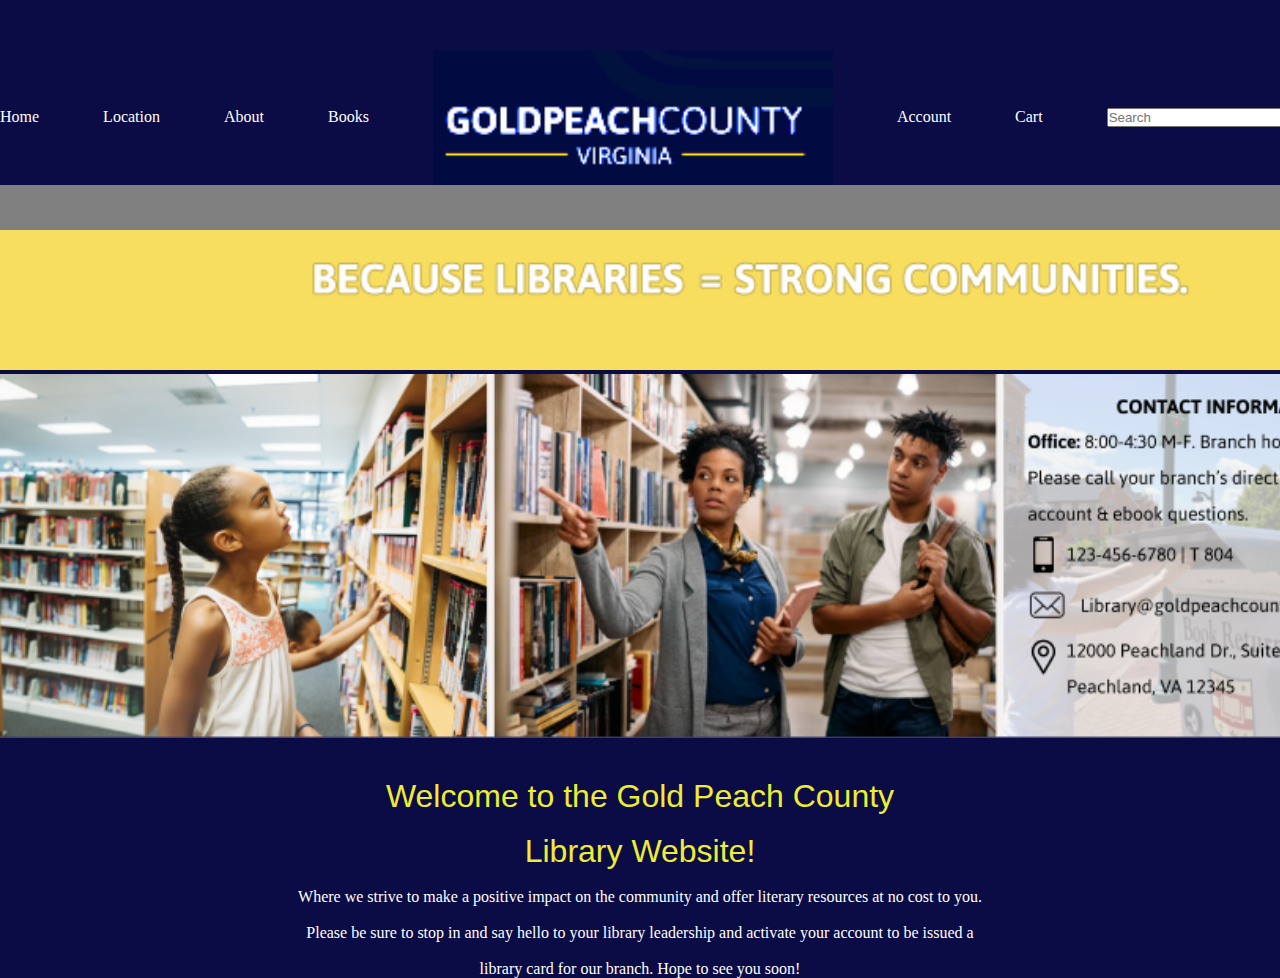
<file: LibraryWebsite/index.html>
<!DOCTYPE html>
<html lang="en">
<head>
    <meta charset="UTF-8">
    <meta http-equiv="X-UA-Compatible" content="IE=edge">
    <meta name="viewport" content="width=device-width, initial-scale=1.0">
    <title>Home page</title>
    <link rel="stylesheet" href="./css/style.css">
</head>
<body>
    <div class="container">
        <div class="top-navigation">
            <a href="./index.html">Home</a>
            <a href="#">Location</a>
            <a href="./about.html">About</a>
            <a href="./list.html">Books</a>
            <img src="./images/Week 5 Pics/logo.png" width="400" height="auto" alt="">
            <a href="./login.html">Account</a>
            <a href="./contact.html">Cart</a>
            <input type="text" placeholder="Search">
          </div>
        </div>
        <div class="top-navigation-right"></div>
        <div class="top-navigation-left">
            <img src="./images/Week 5 Pics/Screenshot 2023-01-18 171314.png" width="1490" height="auto" alt="">
            <img src="./images/Week 5 Pics/logo2.png" width="1490" height="auto" alt="">
          </div>
          <br>
          <br>
          <div class="text">
            <h1>Welcome to the Gold Peach County</h1>
            <br>
            <h1>Library Website!</h1>
            <br>
            <p>Where we strive to make a positive impact on the community and offer literary resources at no cost to you.</p>
            <br>
            <p>Please be sure to stop in and say hello to your library leadership and activate your account to be issued a</p>
            <br>
            <p>library card for our branch. Hope to see you soon!</p>
          </div>
    </div>
    
</body>
</html>
</file>
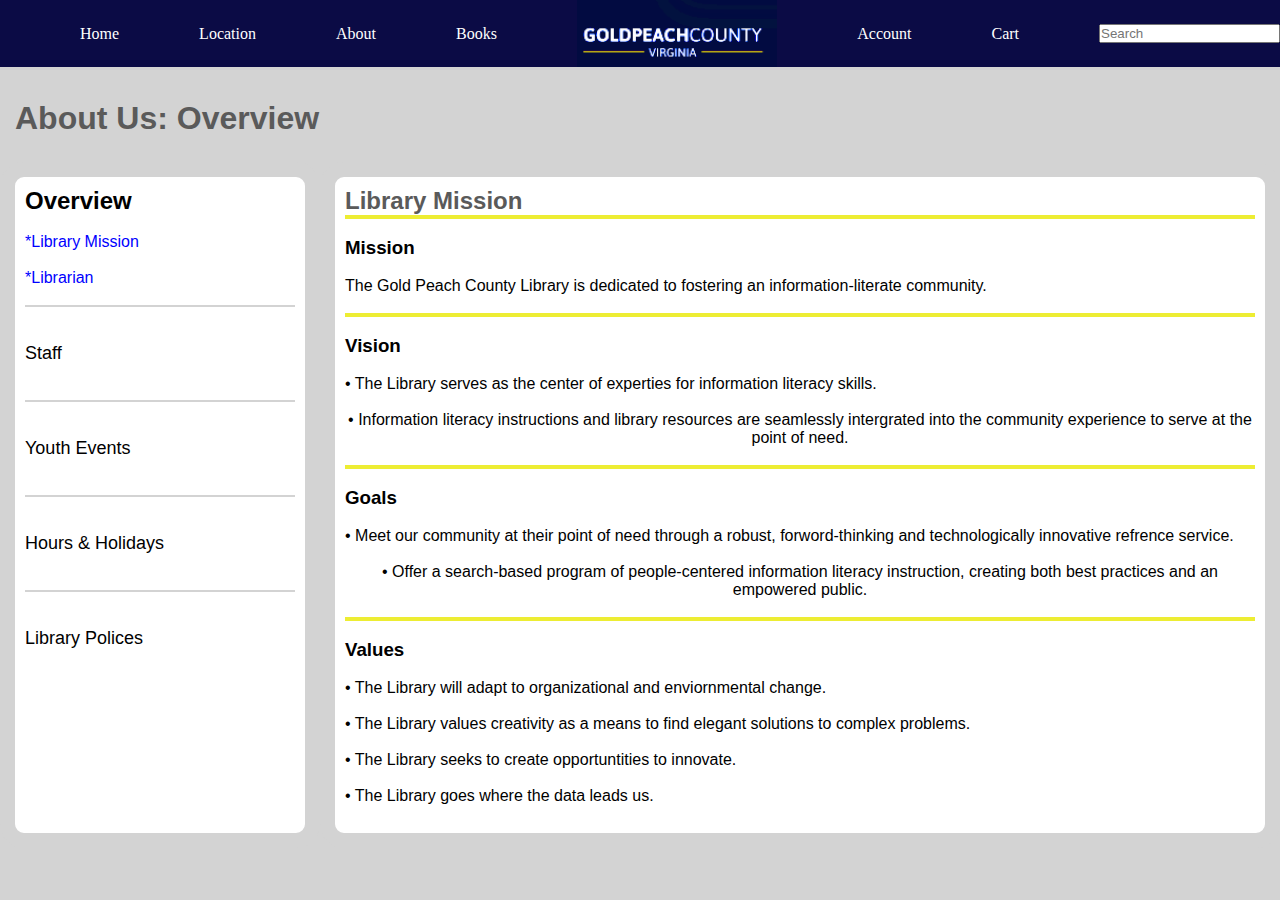
<file: LibraryWebsite/about.html>
<!DOCTYPE html>
<html lang="en">
<head>
    <meta charset="UTF-8">
    <meta http-equiv="X-UA-Compatible" content="IE=edge">
    <meta name="viewport" content="width=device-width, initial-scale=1.0">
    <title>About page</title>
    <link rel="stylesheet" href="./css/style2.css">
</head>
<body>
    <div class="container">
        <div class="top-navigation">
            <br>
             <a href="./index.html">Home</a>
             <a href="#">Location</a>
             <a href="./about.html">About</a>
             <a href="./list.html">Books</a>
             <img src="./images/Week 5 Pics/logo.png" width="300" height="auto" alt="">
             <a href="./login.html">Account</a>
             <a href="./contact.html">Cart</a>
             <input type="text" placeholder="Search">
        </div>
        <br>
        <h1>About Us: Overview</h1>
        <div class="row1">
            <div class="col1">
            <h2>Overview</h2>
            <br>
            <li>*Library Mission</li>
            <br>
            <li>*Librarian</li>
            <br>
            <hr>
            <br>
            <br>
            <p>Staff</p>
            <br>
            <br>
            <hr>
            <br>
            <br>
            <p>Youth Events</p>
            <br>
            <br>
            <hr>
            <br>
            <br>
            <p>Hours & Holidays</p>
            <br>
            <br>
            <hr>
            <br>
            <br>
            <p>Library Polices</p>
            <br>
            <br>
            </div>
            <div class="col2">
                <h2>Library Mission</h2>
                <hr>
                <br>
                <h3><strong>Mission</strong></h3>
                <br>
                <p>  The Gold Peach County Library is dedicated to fostering an information-literate community.</p>
                <br>
                <hr>
                <br>
                <h3><strong>Vision</strong></h3>
                <br>
                <li>&bull; The Library serves as the center of experties for information literacy skills.</li>
                <br>
                <li>&bull; Information literacy instructions and library resources are seamlessly intergrated into the community experience to serve at the point of need.</li>
                <br>
                <hr>
                <br>
                <h3><strong>Goals</strong></h3>
                <br>
                <li>&bull; Meet our community at their point of need through a robust, forword-thinking and technologically innovative refrence service.</li>
                <br>
                <li>&bull; Offer a search-based program of people-centered information literacy instruction, creating both best practices and an empowered public.</li>
                <br>
                <hr>
                <br>
                <h3><strong>Values</strong></h3>
                <br>
                <li>&bull; The Library will adapt to organizational and enviornmental change.</li>
                <br>
                <li>&bull; The Library values creativity as a means to find elegant solutions to complex problems.</li>
                <br>
                <li>&bull; The Library seeks to create opportuntities to innovate.</li>
                <br>
                <li>&bull; The Library goes where the data leads us.</li>
                <br>
            </div>
        </div>
    </div>
</body>
</html>
</file>
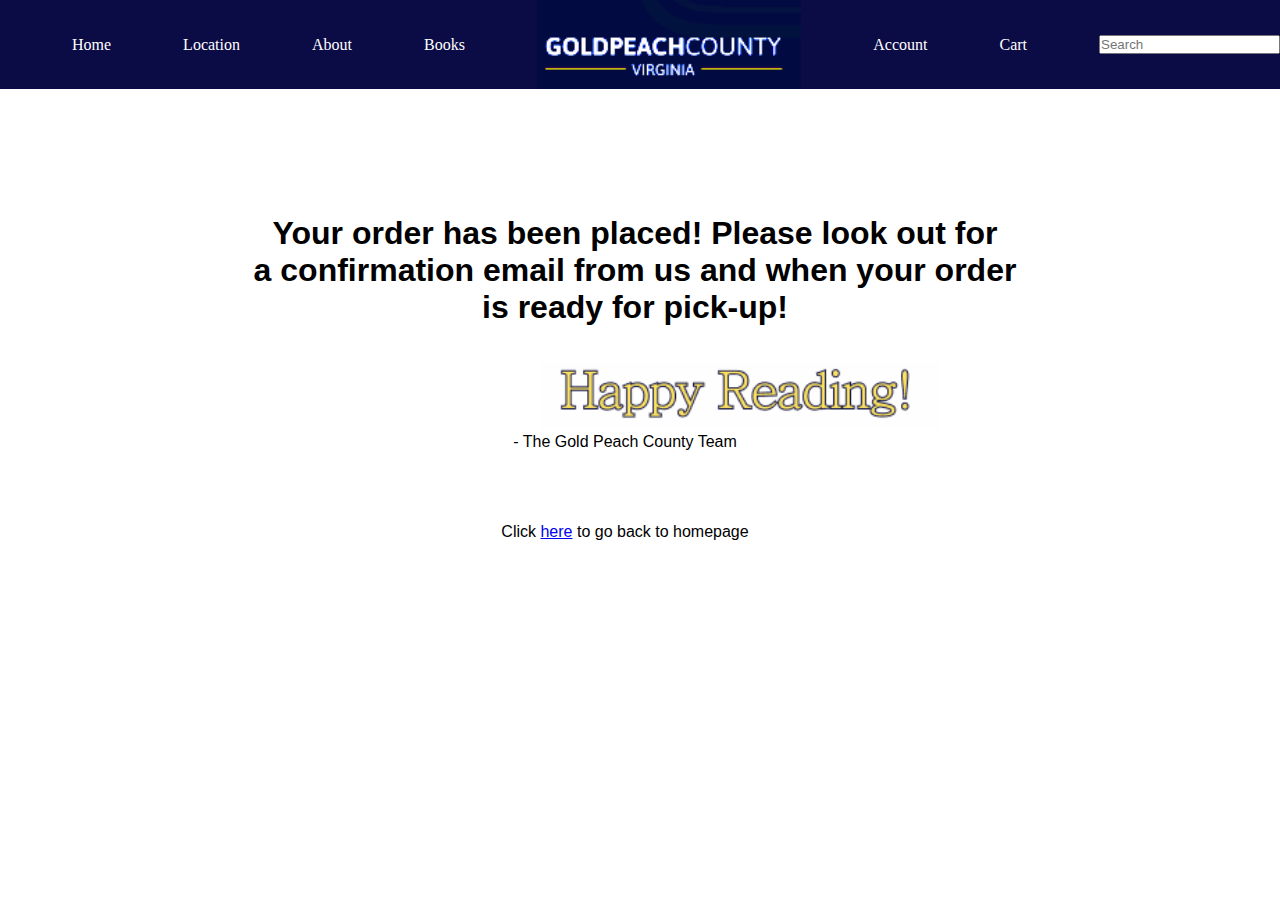
<file: LibraryWebsite/checkout.html>
<!DOCTYPE html>
<html lang="en">
<head>
    <meta charset="UTF-8">
    <meta http-equiv="X-UA-Compatible" content="IE=edge">
    <meta name="viewport" content="width=device-width, initial-scale=1.0">
    <title>Check out Page</title>
    <link rel="stylesheet" href="./css/style8.css">
</head>
<body>
    <div class="container">
        <div class="top-navigation">
            <br>
             <a href="./index.html">Home</a>
             <a href="#">Location</a>
             <a href="./about.html">About</a>
             <a href="./list.html">Books</a>
             <img src="./images/Week 5 Pics/logo.png" width="300" height="auto" alt="">
             <a href="./login.html">Account</a>
             <a href="./contact.html">Cart</a>
             <input type="text" placeholder="Search">
        </div>
        <br>
        <br>
        <br>
        <br>
        <br>
        <br>
        <br>
        <div class="text">
            <h1>Your order has been placed! Please look out for</br> a confirmation email from us and when your order</br> is ready for pick-up!</h1>
            <br>
            <br>
            <img src="./images/Week 5 Pics/happy.png" width="400" height="auto" alt="">
            <br>
            <p>- The Gold Peach County Team</p>
            <br>
            <br>
            <br>
            <br>
            <p>Click <a href="./index.html">here</a> to go back to homepage</p>
        </div>
    </div>
    
</body>
</html>
</file>
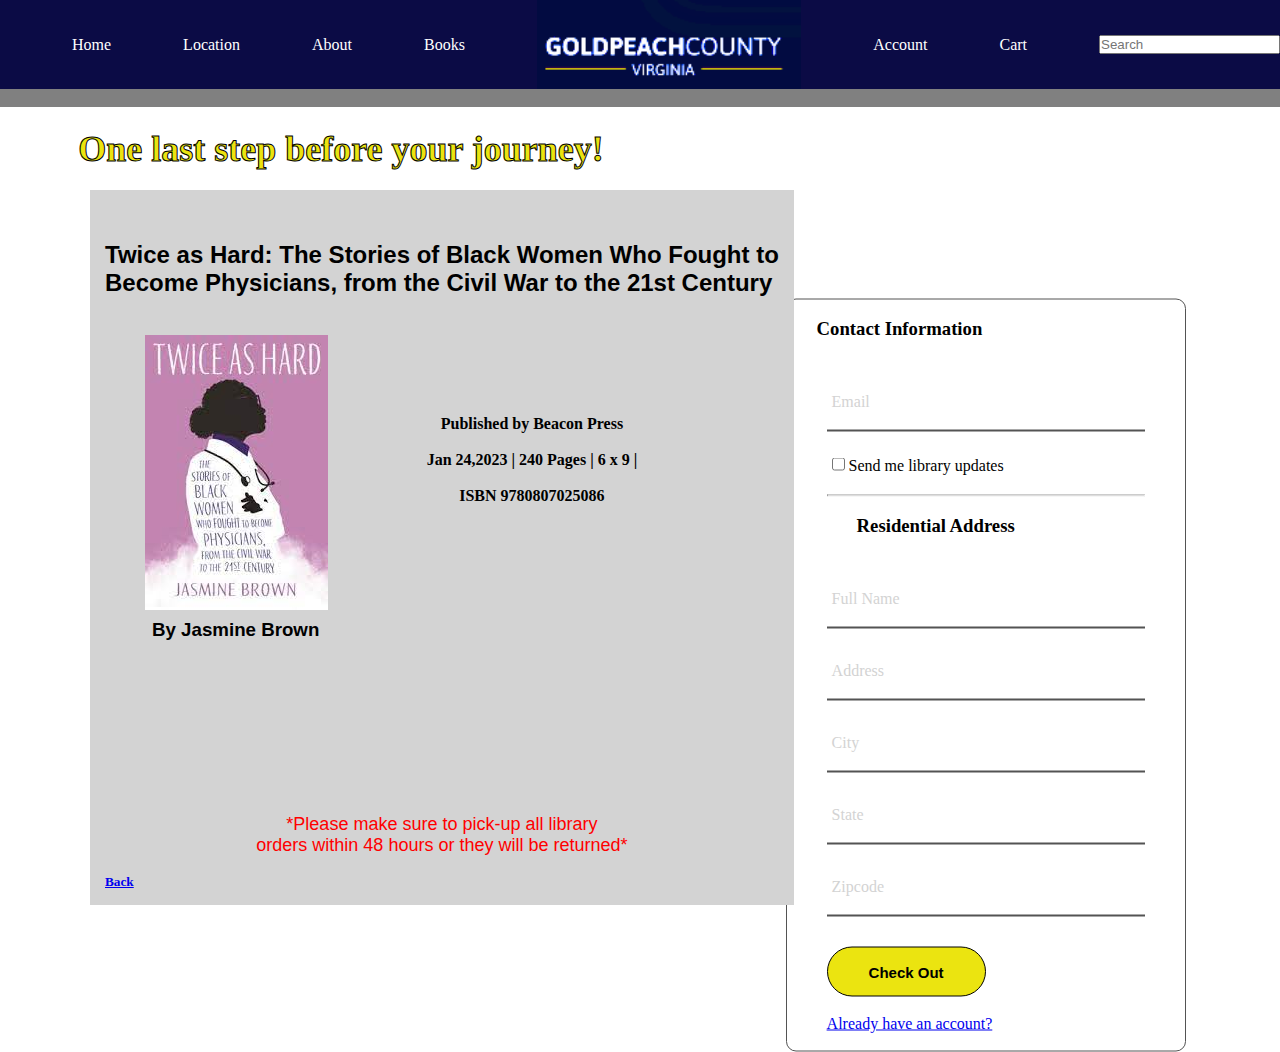
<file: LibraryWebsite/contact.html>
<!DOCTYPE html>
<html lang="en">
<head>
    <meta charset="UTF-8">
    <meta http-equiv="X-UA-Compatible" content="IE=edge">
    <meta name="viewport" content="width=device-width, initial-scale=1.0">
    <title>Contact Page</title>
    <link rel="stylesheet" href="./css/style9.css">
</head>
<body>
    <div class="container">
        <div class="top-navigation">
            <br>
            <a href="./index.html">Home</a>
            <a href="#">Location</a>
            <a href="./about.html">About</a>
            <a href="./list.html">Books</a>
            <img src="./images/Week 5 Pics/logo.png" width="400" height="auto" alt="">
            <a href="./login.html">Account</a>
            <a href="#">Cart</a>
            <input type="text" placeholder="Search">
        </div>
        <div class="top-navigation-right"></div>
        <br>
        <div class="text">
            <br>
            <h1>One last step before your journey!</h1>
        </div>
        <div class="center">
            <br>
            <h3>Contact Information</h3>
            <form method="post">
                <div class="txt_field">
                    <input type="text" required>
                    <span></span>
                    <label>Email</label>
                </div>
                <div class="pass">
                    <input type="checkbox">
                    <label for="checkbox">Send me library updates</label>
                </div>
                <hr>
                <br>
                <h3>Residential Address</h3>
                <div class="txt_field">
                    <input type="Full Name" required>
                    <span></span>
                    <label>Full Name</label>
                </div>
                <div class="txt_field">
                    <input type="Address" required>
                    <span></span>
                    <label>Address</label>
                </div>
                <div class="txt_field">
                    <input type="City" required>
                    <span></span>
                    <label>City</label>
                </div>
                <div class="txt_field">
                    <input type="State" required>
                    <span></span>
                    <label>State</label>
                </div>
                <div class="txt_field">
                    <input type="zipcode" required>
                    <span></span>
                    <label>Zipcode</label>
                </div>
               <a href="./checkout.html"><input type="submit" value="Check Out"></a>
               <br>
               <br>
               <p><a href="./login.html">Already have an account? </a></p>
               <br>
            </form>
        </div>
        <div class="row">
            <div class="col1">
                <br>
                <br>
                <h2>Twice as Hard: The Stories of Black Women Who Fought to</br> Become Physicians, from the Civil War to the 21st Century</h2>
                <br>
                <h4>Published by Beacon Press</br><br> Jan 24,2023 | 240 Pages | 6 x 9 |</br><br> ISBN 9780807025086 </h4>
                <img src="./images/Week 5 Pics/download (5).jpg" alt="">
                <h3>By Jasmine Brown</h3>
                <br>
                <br>
                <br>
                <br>
                <br>
                <br>
                <p>*Please make sure to pick-up all library</br> orders within 48 hours or they will be returned*</p>
                <br>
                <a href="./list.html"><h5>Back</h5></a>
            </div>
        </div>
    </div>
    
</body>
</html>
</file>
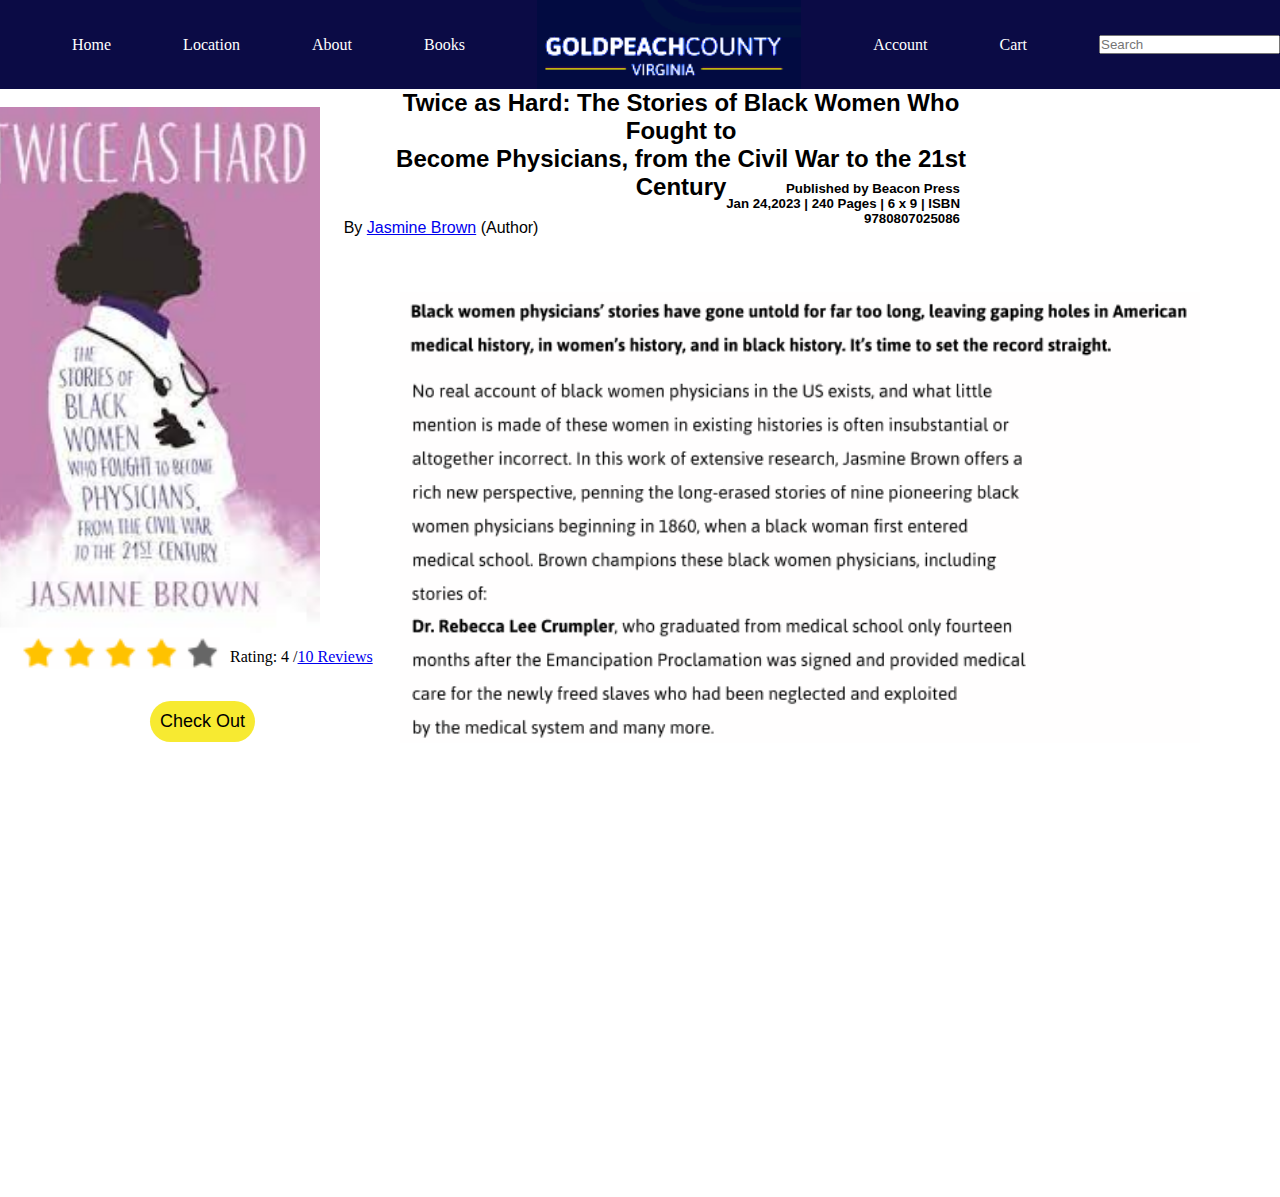
<file: LibraryWebsite/description.html>
<!DOCTYPE html>
<html lang="en">
<head>
    <meta charset="UTF-8">
    <meta http-equiv="X-UA-Compatible" content="IE=edge">
    <meta name="viewport" content="width=device-width, initial-scale=1.0">
    <title>Book Description Page</title>
    <link rel="stylesheet" href="./css/style6.css">
</head>
<body>
    <div class="container">
        <div class="top-navigation">
            <br>
            <a href="./index.html">Home</a>
            <a href="#">Location</a>
            <a href="./about.html">About</a>
            <a href="./list.html">Books</a>
            <img src="./images/Week 5 Pics/logo.png" width="400" height="auto" alt="">
            <a href="./login.html">Account</a>
            <a href="./contact.html">Cart</a>
            <input type="text" placeholder="Search">
        </div>
    </div>
    <div class="container1">
        <div class="image">
            <br>
            <img src="./images/Week 5 Pics/download (5).jpg" width="350" height="auto" alt="">
        </div>
        <div class="text">
            <h2>Twice as Hard: The Stories of Black Women Who Fought to</br> Become Physicians, from the Civil War to the 21st Century</h2>
            <br>
            <p>By <a href="#">Jasmine Brown</a> (Author)</p> 
        </div>
        <h5 dir="rtl">Published by Beacon Press</br> Jan 24,2023 | 240 Pages | 6 x 9 | ISBN 9780807025086 </h5>
    </div>
    <div class="container2">
        <div class="stars">
            <img src="./images/Week 5 Pics/Screenshot_20230123_081418.png" width="200" height="auto" alt="">
           <p>Rating: 4 /<a href="./review.html">10 Reviews</a></p>
        </div>
    </div>
    <a href="./contact.html"><button type="button" class="btn" >Check Out</button></a>
    <div class="pic">
        <img src="./images/Week 5 Pics/Screenshot_20230123_111748.png" width="800" height="auto" alt="">
    </div>
</body>
</html>
</file>
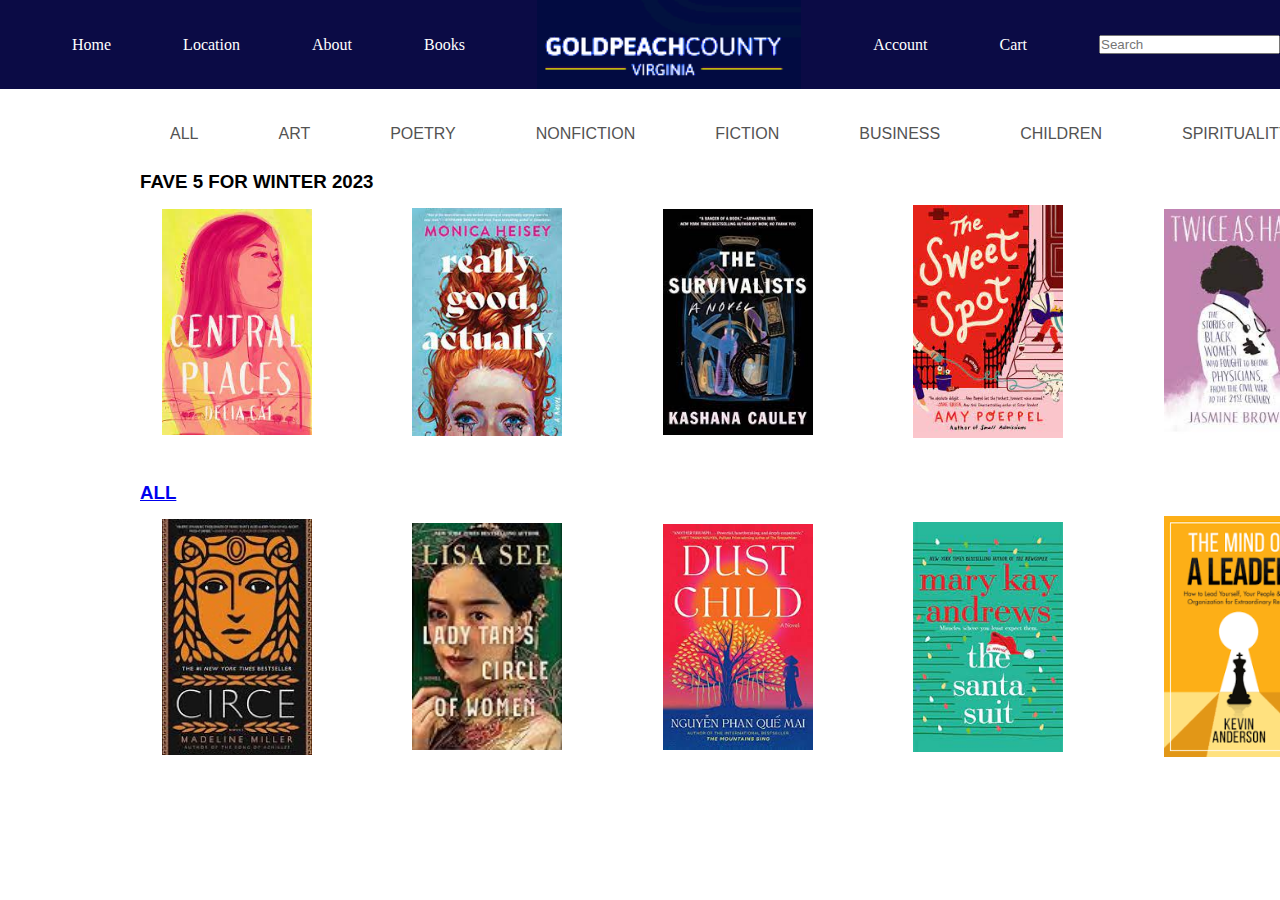
<file: LibraryWebsite/list.html>
<!DOCTYPE html>
<html lang="en">
<head>
    <meta charset="UTF-8">
    <meta http-equiv="X-UA-Compatible" content="IE=edge">
    <meta name="viewport" content="width=device-width, initial-scale=1.0">
    <title>Book List Page</title>
    <link rel="stylesheet" href="./css/style5.css">
</head>
<body>
    <div class="container">
        <div class="top-navigation">
            <br>
            <a href="./index.html">Home</a>
            <a href="#">Location</a>
            <a href="./about.html">About</a>
            <a href="./list.html">Books</a>
            <img src="./images/Week 5 Pics/logo.png" width="400" height="auto" alt="">
            <a href="./login.html">Account</a>
            <a href="./contact.html">Cart</a>
            <input type="text" placeholder="Search">
        </div>
        <br>
        <br>
        <div class="top-navigation-links">
            <br>
            <a href="#">ALL</a>
            <a href="#">ART</a>
            <a href="#">POETRY</a>
            <a href="#">NONFICTION</a>
            <a href="#">FICTION</a>
            <a href="#">BUSINESS</a>
            <a href="#">CHILDREN</a>
            <a href="#">SPIRITUALITY</a>
        </div>
        <div class="row">
            <br>
            <h3>FAVE 5 FOR WINTER 2023</h3>
            <div class="col1">
                <img src="./images/Week 5 Pics/download (1).jpg" width="150" height="auto" alt="">
            </div>
            <div class="col2">
                <img src="./images/Week 5 Pics/download (2).jpg" width="150" height="auto" alt="">
            </div>
            <div class="col3">
                <img src="./images/Week 5 Pics/download (3).jpg" width="150" height="auto" alt="">
            </div>
            <div class="col4">
                <img src="./images/Week 5 Pics/download (4).jpg" width="150" height="auto" alt="">
            </div>
            <div class="col5">
                <a href="./description.html">
                <img src="./images/Week 5 Pics/download (5).jpg" width="150" height="auto" alt="">
            </div>
        </div>
        <div class="row2">
            <br>
            <h3>ALL</h3>
            <div class="col6">
                <img src="./images/Week 5 Pics/download (6).jpg" width="150" height="auto" alt="">
            </div>
            <div class="col7">
                <img src="./images/Week 5 Pics/download (7).jpg" width="150" height="auto" alt="">
            </div>
            <div class="col8">
                <img src="./images/Week 5 Pics/download (8).jpg" width="150" height="auto" alt="">
            </div>
            <div class="col9">
                <img src="./images/Week 5 Pics/download (9).jpg" width="150" height="auto" alt="">
            </div>
            <div class="col10">
                <img src="./images/Week 5 Pics/images.png" width="150" height="auto" alt="">
            </div>
        </div>
    </div>
    
</body>
</html>
</file>
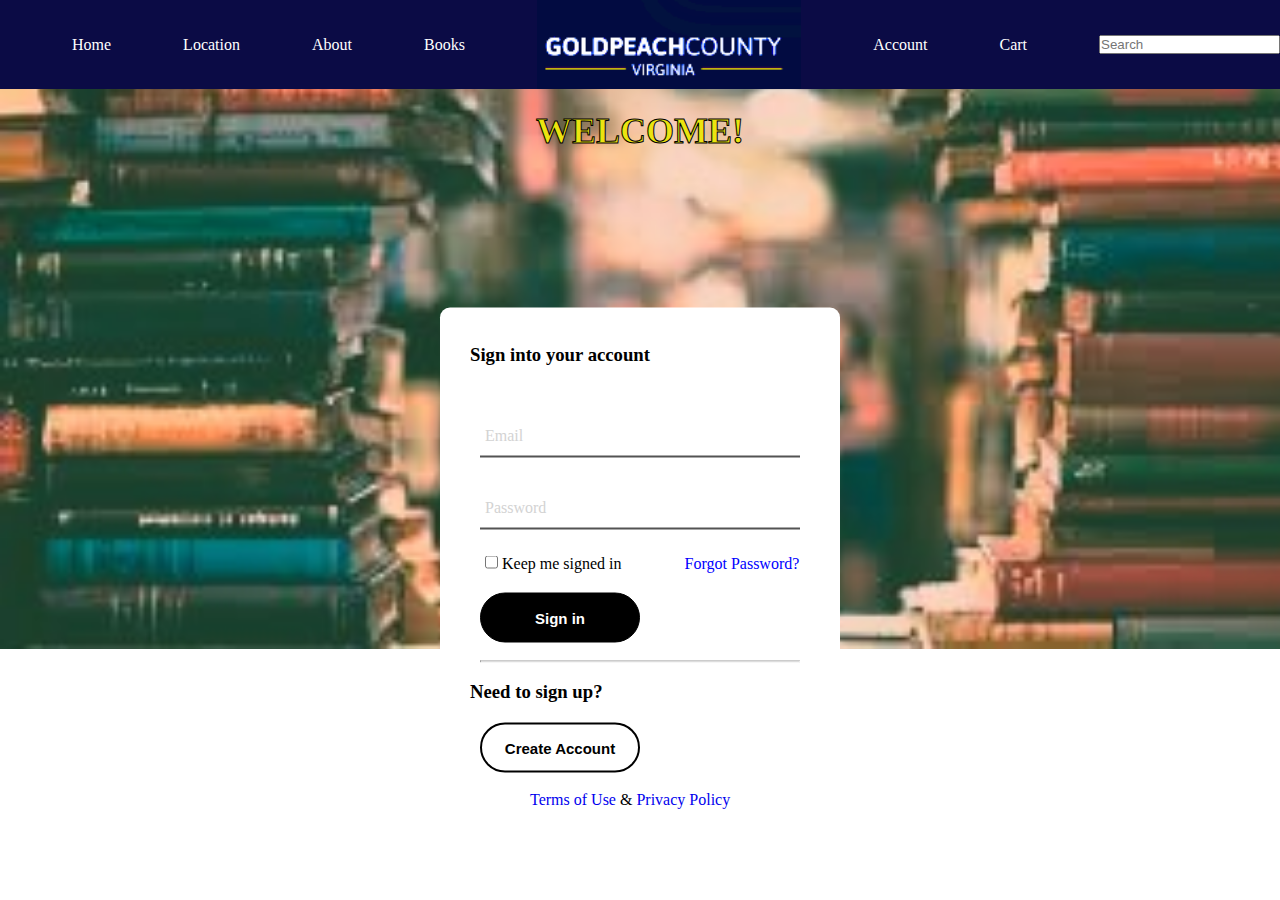
<file: LibraryWebsite/login.html>
<!DOCTYPE html>
<html lang="en">
<head>
    <meta charset="UTF-8">
    <meta http-equiv="X-UA-Compatible" content="IE=edge">
    <meta name="viewport" content="width=device-width, initial-scale=1.0">
    <title>Login Page</title>
    <link rel="stylesheet" href="./css/style3.css">
</head>
<style>
    body {
        background-image: url(./images/Week\ 5\ Pics/download.jpg);
        background-repeat: no-repeat;
        height: 100%;
        width: 100%;
        background-size: 108%;

        
    }
</style>
<body>
    <div class="container">
        <div class="top-navigation">
            <br>
            <a href="./index.html">Home</a>
            <a href="#">Location</a>
            <a href="./about.html">About</a>
            <a href="./list.html">Books</a>
            <img src="./images/Week 5 Pics/logo.png" width="400" height="auto" alt="">
            <a href="./login.html">Account</a>
            <a href="./contact.html">Cart</a>
            <input type="text" placeholder="Search">
        </div>
        <div class="text">
            <br>
            <h1>WELCOME!</h1>
        </div>
        <div class="center">
            <br>
            <br>
            <h3>Sign into your account</h3>
            <form method="post">
                <div class="txt_field">
                    <input type="text" required>
                    <span></span>
                    <label>Email</label>
                </div>
                <div class="txt_field">
                    <input type="password" required>
                    <span></span>
                    <label>Password</label>
                </div>
                <div class="pass">
                    <input type="checkbox">
                    <label for="checkbox">Keep me signed in</label>
                    <p>Forgot Password?</p>
                </div>
                <input type="submit" value="Sign in">
                <br>
                <br>
                <hr>
                <div class="signup_link">
                <br>
                <h3>Need to sign up?</h3><a href="./registration.html"><input  type="button" value="Create Account"></a>
                <br>
                <br>
                <a href="#">Terms of Use</a>
                <p>&</p>
                <a href="#">Privacy Policy</a>
                <br>
                <br>
                </div>
            </form>
        </div>
    </div>
</body>
</html>
</file>
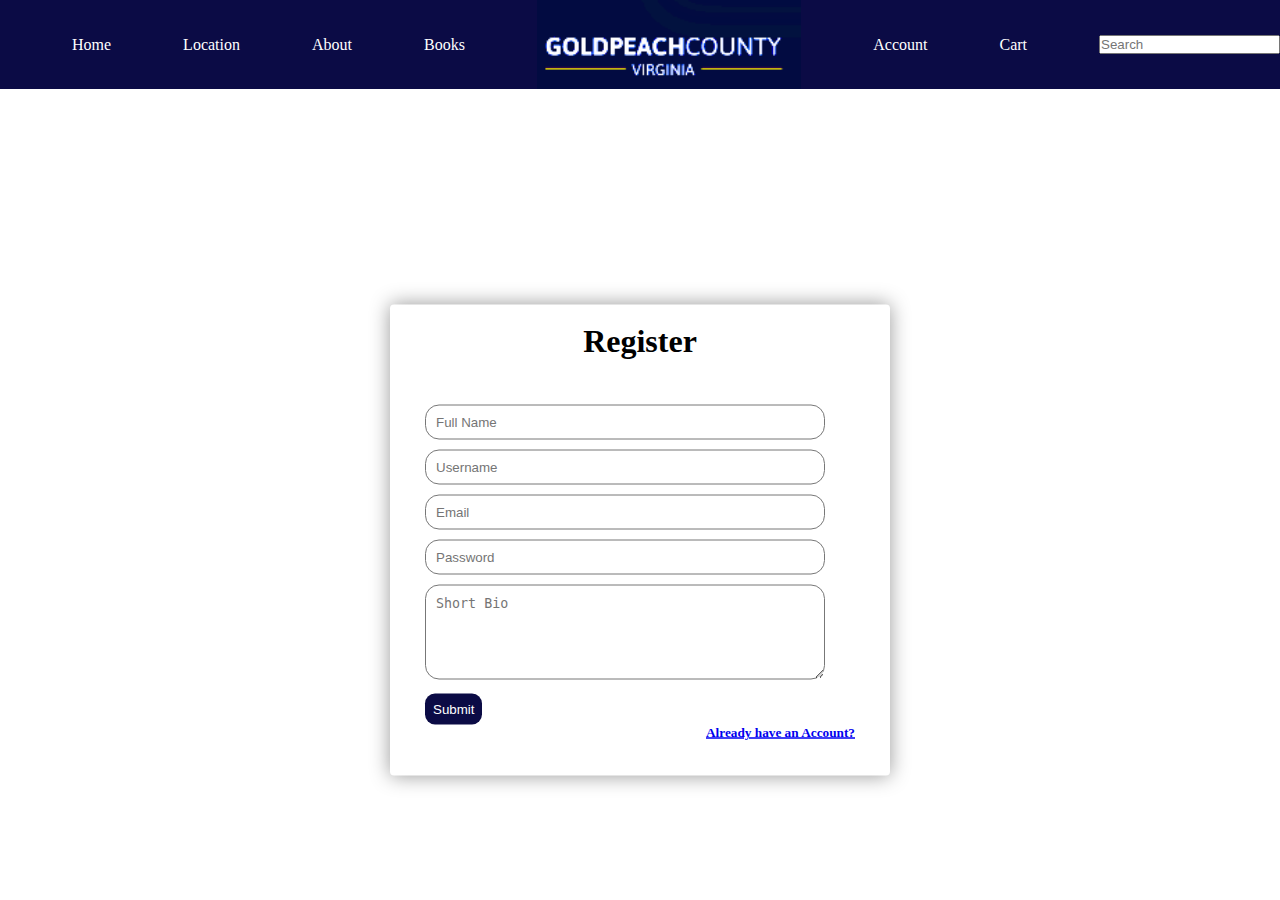
<file: LibraryWebsite/registration.html>
<!DOCTYPE html>
<html lang="en">
<head>
    <meta charset="UTF-8">
    <meta http-equiv="X-UA-Compatible" content="IE=edge">
    <meta name="viewport" content="width=device-width, initial-scale=1.0">
    <title>Registration Page</title>
    <link rel="stylesheet" href="./css/style4.css">
</head>
<body>
    <divc class="container">
        <div class="top-navigation">
            <br>
            <a href="./index.html">Home</a>
            <a href="#">Location</a>
            <a href="./about.html">About</a>
            <a href="./list.html">Books</a>
            <img src="./images/Week 5 Pics/logo.png" width="400" height="auto" alt="">
            <a href="./login.html">Account</a>
            <a href="./contact.html">Cart</a>
            <input type="text" placeholder="Search">  
        </div>
        <div class="contact-box">
            <br>
            <h1>Register</h1>
            <form>
                <input type="text" class="input-field " placeholder="Full Name">
                <input type="text" class="input-field " placeholder="Username" >
                <input type="text" class="input-field " placeholder="Email">
                <input type="text" class="input-field " placeholder="Password">
                <textarea type="text" class="input-field textarea-field" placeholder="Short Bio"></textarea>
                <button type="button" class="btn">Submit</button>
                <h5><a href="./login.html">Already have an Account?</a></h5>
            </form>
        </div>
    </div>
    
</body>
</html>
</file>
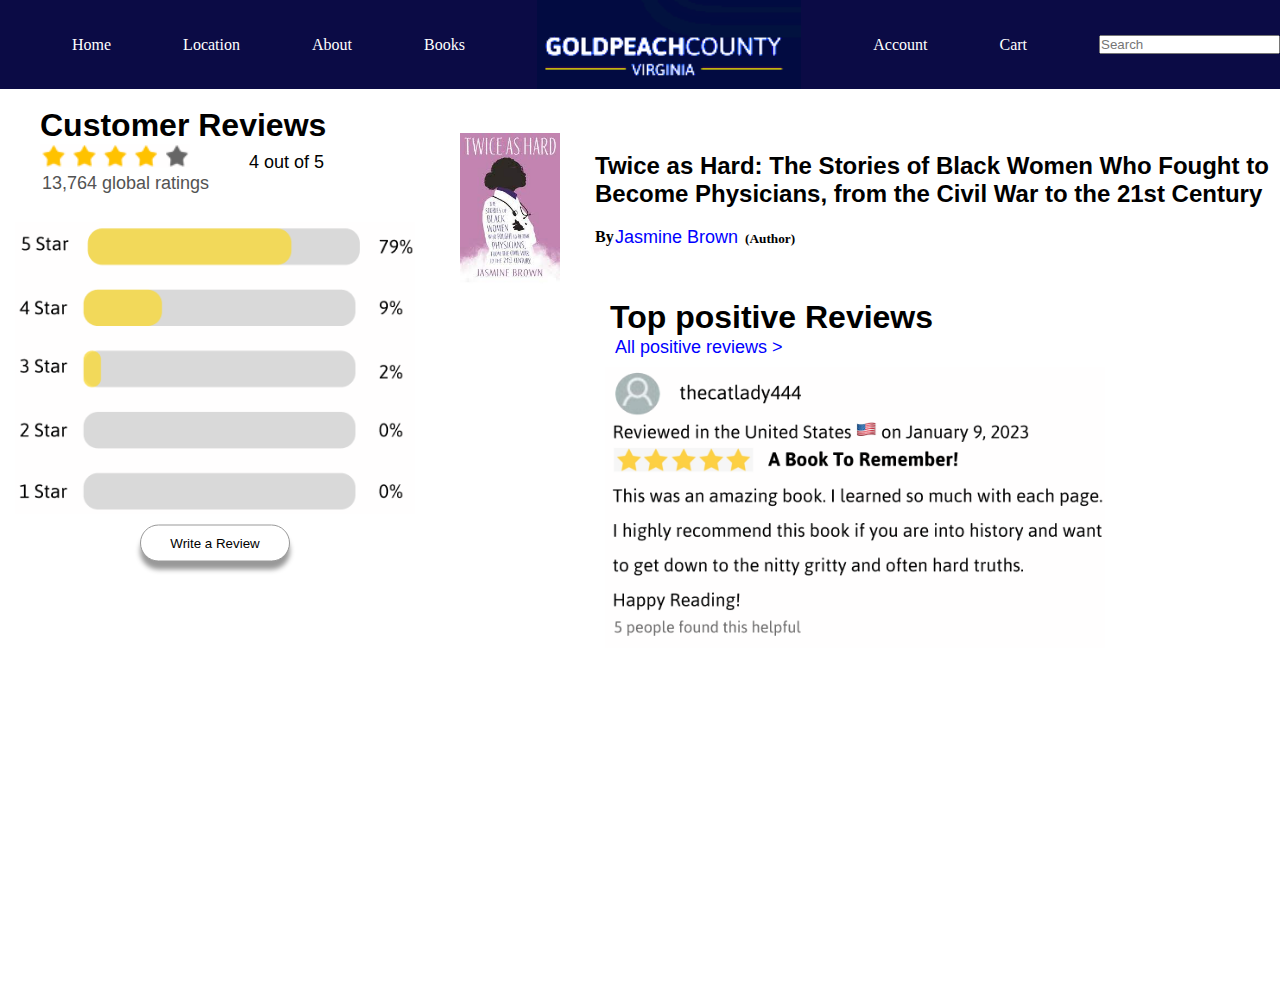
<file: LibraryWebsite/review.html>
<!DOCTYPE html>
<html lang="en">
<head>
    <meta charset="UTF-8">
    <meta http-equiv="X-UA-Compatible" content="IE=edge">
    <meta name="viewport" content="width=device-width, initial-scale=1.0">
    <title>Review Page</title>
    <link rel="stylesheet" href="./css/style7.css">
</head>
<body>
    <divc class="container">
        <div class="top-navigation">
            <br>
            <a href="./index.html">Home</a>
            <a href="#">Location</a>
            <a href="./about.html">About</a>
            <a href="./list.html">Books</a>
            <img src="./images/Week 5 Pics/logo.png" width="400" height="auto" alt="">
            <a href="./login.html">Account</a>
            <a href="./contact.html">Cart</a>
            <input type="text" placeholder="Search">  
        </div>
        <br>
        <h1>Customer Reviews</h1>
        <div class="top-navigation-left">
            <img src="./images/Week 5 Pics/Screenshot_20230123_081418.png" width="150" height="auto" alt="">
            <a href="#">4 out of 5</a>
        </div>
        <p>13,764 global ratings</p>
        <br>
        <div class="row">
            <div class="col1">
                <img src="./images/Week 5 Pics/reviews.png" width="400" height="auto" alt="">
                <form>
                    <button>Write a Review</button>
                </form>
            </div>
            <div class="col2">
                <img src="./images/Week 5 Pics/download (5).jpg" width="100" height="auto" alt="">
            </div>
            <div class="col3">
                <h2>Twice as Hard: The Stories of Black Women Who Fought to</br> Become Physicians, from the Civil War to the 21st Century</h2>
                <h4>By</h4> <p>Jasmine Brown</p> <h5>(Author)</h5>
                <br>
                <br>
                <h1>Top positive Reviews</h1>
                <p>All positive reviews ></p>
                <img src="./images/Week 5 Pics/review3.png" width="500" height="auto" alt="">
            </div>
        </div>
</body>
</html>
</file>
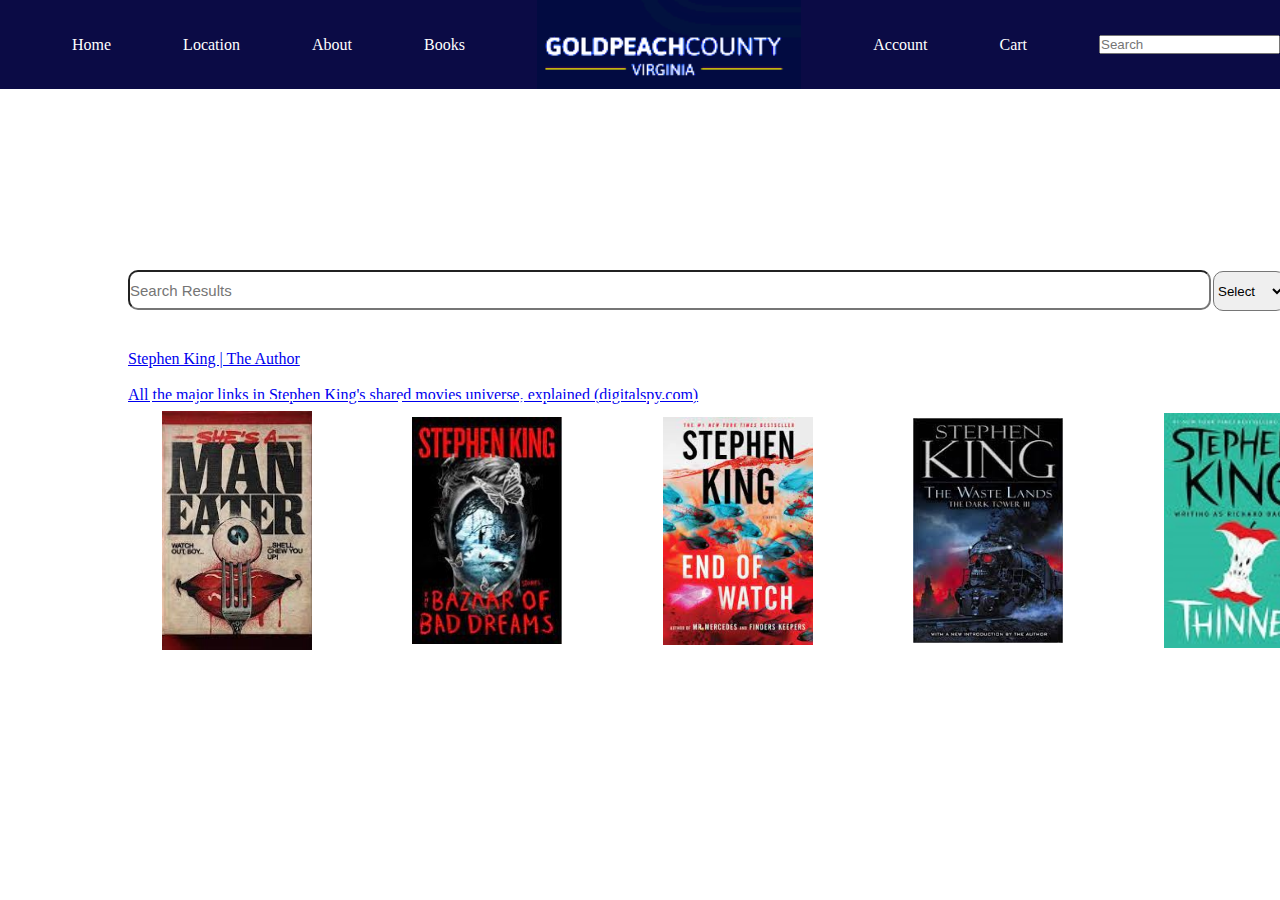
<file: LibraryWebsite/search.html>
<!DOCTYPE html>
<html lang="en">
<head>
    <meta charset="UTF-8">
    <meta http-equiv="X-UA-Compatible" content="IE=edge">
    <meta name="viewport" content="width=device-width, initial-scale=1.0">
    <title>Search Page</title>
    <link rel="stylesheet" href="./css/style10.css">
</head>
<body>
    <div class="container">
        <div class="top-navigation">
            <br>
            <a href="./index.html">Home</a>
            <a href="#">Location</a>
            <a href="./about.html">About</a>
            <a href="./list.html">Books</a>
            <img src="./images/Week 5 Pics/logo.png" width="400" height="auto" alt="">
            <a href="./login.html">Account</a>
            <a href="./contact.html">Cart</a>
            <input type="search" placeholder="Search">
           </div>
          <div class="filter">
            <form>
                <input type="text" placeholder="Search Results">
                <select name="Filter by Catergories">
                    <option value="Select">Select</option>
                    <option value="Movies">Movies</option>
                    <option value="Articles">Articles</option>
                    <option value="Journals">Journals</option>
                    <option value="Books">Books</option>
                </select>
            </form>
            <div class="links">
                <a href="#">Stephen King | The Author</a>
            </br><br>
                <a href="#">All the major links in Stephen King's shared movies universe, explained (digitalspy.com)</a>
              </div>
            </div>
            <div class="row">
                <div class="col1">
                    <img src="./images/Week 5 Pics/download (10).jpg" width="150" height="auto" alt="">
                </div>
                <div class="col2">
                    <img src="./images/Week 5 Pics/download (11).jpg" width="150" height="auto" alt="">
                </div>
                <div class="col3">
                    <img src="./images/Week 5 Pics/images.jpg" width="150" height="auto" alt="">
                </div>
                <div class="col4">
                    <img src="./images/Week 5 Pics/download (12).jpg" width="150" height="auto" alt="">
                </div>
                <div class="col5">
                    <img src="./images/Week 5 Pics/images (1).jpg" width="150" height="auto" alt="">
                </div>
            </div>
    </div>
    
</body>
</html>
</file>
<file: LibraryWebsite/css/style.css>
* {
    padding: 0;
    margin: 0;
    box-sizing: border-box;
    scroll-behavior: smooth;
}

body {
    margin: 0;
    padding: 0
    font-family: sans-serif;
   background-color: #0b0b45;
}

.container {
    width: 800px;
    margin: 50px auto 0;
    display: table;
    box-sizing: border-box;
}

.top-navigation {
    display: flex;
    align-items: center;
    gap: 4em;
}

.top-navigation a {
    text-decoration: none;
    color: white;
    display: flex;
    gap: 1em;
    cursor: pointer;
}

.top-navigation a:hover {
    color: yellow;
    text-decoration: underline;
}

.top-navigation-right {
    position: absolute;
    background-color: gray;
    width: 101.2%;
    height: 5vh;
}

.text h1 {
    text-align: center;
    color: rgb(237, 237, 51);
    font-family: sans-serif;
    font-weight: 100;
}

.text p {
    text-align: center;
    color: white;
}
</file>
<file: LibraryWebsite/css/style2.css>
* {
    padding: 0;
    margin: 0;
    box-sizing: border-box;
    scroll-behavior: smooth;
}

body {
    margin: 0;
    padding: 0
    font-family: sans-serif;
    background-color: #d3d3d3;
}

.container {
   width: auto;
   margin: auto;
    display: center;
    box-sizing: border-box;
}

.top-navigation {
    display: flex;
    align-items: center;
    gap: 5em;
    background-color: #0b0b45;
}

.top-navigation a {
    text-decoration: none;
    color: white;
    display: flex;
    cursor: pointer;
    gap: 1em;
}

.top-navigation a:hover {
    color: yellow;
    text-decoration: underline;
}

h1 {
    border: 15px solid #d3d3d3;
    font-family: sans-serif;
    color: #5a5a5a;
}

.row1 {
    margin: 10px 0;
}

.col1 {
    background-color: white;
    border: 15px solid #d3d3d3;
    border-radius: 1.5rem;
    display: table-cell;
    padding: 10px;
    text-align: center;
    width: 25%;
    
}

.col1 h2{
    color: black;
    font-family: sans-serif;
    display: table;
}

.col1 li {
    color: blue;
    display: table;
    font-family: sans-serif;
    cursor: pointer;
}

.col1 p {
    font-size: large;
    display: table-row;
    font-family: sans-serif;
    color: black;
    cursor: pointer;
}

hr {
    border: 1px solid #d3d3d3;
}

.col2 {
    background-color: white;
    border: 15px solid #d3d3d3;
    border-radius: 1.5rem;
    display: table-cell;
    padding: 10px;
    text-align: center;
}

.col2 h3 {
    font-family: sans-serif;
    display: table;
}

.col2 h2 {
    color: #5a5a5a;
    font-family: sans-serif;
    display: table;
}

.col2 p {
    display: table-row;
    font-family: sans-serif;
    color: black;
}

.col2 hr {
    border: 2px solid rgb(237, 237, 51);
}

.col2 li {
    display: flex;
    font-family: sans-serif;
}
</file>
<file: LibraryWebsite/css/style8.css>
* {
    padding: 0;
    margin: 0;
    box-sizing: border-box;
    scroll-behavior: smooth;
}

body {
    margin: 0;
    padding: 0
    font-family: sans-serif;
}

.container {
    width: auto;
    margin: auto;
    display: center;
    box-sizing: border-box;
 }

 .top-navigation {
    display: flex;
    align-items: center;
    gap: 4.5em;
    background-color: #0b0b45;
}

.top-navigation a {
    text-decoration: none;
    color: white;
    display: flex;
    cursor: pointer;
    gap: 1em;
}

.top-navigation a:hover {
    color: yellow;
    text-decoration: underline;
}

.text h1 {
    padding: 0;
    margin-right: 10px;
    text-align: center;
    align-items: center;
    font-family: sans-serif;
}

.text img {
    padding: 0;
    margin-left: 540px;
    text-align: center;
    align-items: center;
}

.text p {
    padding: 0;
    margin-right: 30px;
    text-align: center;
    align-items: center;
    font-family:  sans-serif;
    text-decoration: none;
}
</file>
<file: LibraryWebsite/css/style9.css>
* {
    padding: 0;
    margin: 0;
    box-sizing: border-box;
    scroll-behavior: smooth;
}

body {
    margin: 0;
    padding: 0
    font-family: sans-serif;
}

.container {
    width: auto;
    margin: auto;
    display: center;
    box-sizing: border-box;
 }

 .top-navigation {
    display: flex;
    align-items: center;
    gap: 4.5em;
    background-color: #0b0b45;
}

.top-navigation a {
    text-decoration: none;
    color: white;
    display: flex;
    cursor: pointer;
    gap: 1em;
}

.top-navigation a:hover {
    color: yellow;
    text-decoration: underline;
}

.text {
    position: relative;
    left: -299px;
    font-size: large;
    -webkit-text-stroke: 1px black;
    text-align: center;
    color: rgb(235, 228, 16);
}

.top-navigation-right {
    position: absolute;
    background-color: gray;
    width: 100%;
    height: 2vh;
}

.center {
    position: absolute;
    top: 75%;
    left: 77%;
    transform: translate(-50%, -50%);
    width: 400px;
    background: white;
    border-radius: 10px;
    border: 1px solid #535353;
}

.center h3 {
    position: relative;
    left: 30px;
    padding: 0 0 20px 0;
}



.center form {
    padding: 0 40px;
    box-sizing: border-box;
}

form .txt_field {
    position: relative;
    border-bottom: 2px solid #535353;
    margin: 30px 0;
}

.txt_field input {
    width: 100%;
    padding: 0 5px;
    height: 40px;
    font-size: 16px;
    border: none;
    background: none;
    outline: none;
}

.txt_field label {
    position: absolute;
    top: 30%;
    left: 5px;
    color: #d3d3d3;
    transform: translateY(-50%);
    font-size: 16px;
    pointer-events: none;
    transition: .5s;
}

.txt_field span ::before {
    content: '';
    position: absolute;
    top: 30px;
    left: 0;
    width: 0%;
    height: 2px;
    background: #535353;
    transition: .5s;
}

.txt_field input:focus ~ label,
.txt_field input:valid ~ label {
    top: -5px;
    color: #535353;
}

.txt_field input:focus ~ span::before,
.txt_field input:valid ~ span::before {
    width: 100%;
}

.pass {
    margin: -5px 0 20px 5px;
    color: black;
    cursor: pointer;
    text-align: left;
}


input[type="submit"] {
    width: 50%;
    height: 50px;
    border: 1px solid black;
    background: rgb(235, 228, 16);
    color: black;
    font-size: 15px;
    border-radius: 25px;
    font-weight: 700;
    cursor: pointer;
}

.row {
    margin: 10px 0;
}

.col1 h2 {
    font-family: sans-serif;
}

.col1 h3 {
    position: relative;
    left: 47px;
    top: -65px;
    font-family: sans-serif;
}

.col1 h4 {
    position: relative;
    left: 90px;
    top: 100px;
    text-align: center;
}

.col1 img {
    position: relative;
    left: 40px;
    top: -70px;
}

.col1 p {
    text-align: center;
    color: red;
    font-size: large;
    font-family: sans-serif;
}

.col1 {
    position: relative;
    left: 90px;
    top: 10px;
    display: table-cell;
    padding: 10px;
    color: black;
    border: 5px solid #d3d3d3;
    background: #d3d3d3;

}
</file>
<file: LibraryWebsite/css/style6.css>
* {
    padding: 0;
    margin: 0;
    box-sizing: border-box;
    scroll-behavior: smooth;
}

body {
    margin: 0;
    padding: 0
    font-family: sans-serif;
}

.container {
    width: auto;
    margin: auto;
    display: center;
    box-sizing: border-box;
 }

 .container1 {
    display: flex;
    align-items: center;
    justify-content: center;
 }

 .top-navigation {
    display: flex;
    align-items: center;
    gap: 4.5em;
    background-color: #0b0b45;
}

.top-navigation a {
    text-decoration: none;
    color: white;
    display: flex;
    cursor: pointer;
    gap: 1em;
}

.top-navigation a:hover {
    color: yellow;
    text-decoration: underline;
}

.image {
    position: relative;
    right: 30px;
}

.stars {
    position: relative;
    left: 20px;
}

.stars p {
    position: relative;
    text-decoration: none;
    color: black;
    left: 210px;
    top: -25px;
}

.text {
    position: relative;
    right: -20px;
    top: -200px;
    text-align: center;
    font-family: sans-serif;
}

.text p {
    position: relative;
    right: 240px;
    font-family: sans-serif;
    cursor: pointer;
}

h5 {
    position: relative;
    right: 320px;
    top: -160px;
    font-family: sans-serif;
}

.btn {
    position: relative;
    left: 150px;
    font-size: large;
    border-radius: 30px;
    color: black;
    margin-top: 10px;
    background-color: rgb(247, 234, 49);
    padding: 10px;
    border: none;
    cursor: pointer;
}

.pic {
    position: relative;
    left: 400px;
    top: -450px;
}
</file>
<file: LibraryWebsite/css/style5.css>
* {
    padding: 0;
    margin: 0;
    box-sizing: border-box;
    scroll-behavior: smooth;
}

body {
    margin: 0;
    padding: 0
    font-family: sans-serif;
}

.container {
    width: auto;
    margin: auto;
     display: center;
     box-sizing: border-box;
 }

 .top-navigation {
    display: flex;
    align-items: center;
    gap: 4.5em;
    background-color: #0b0b45;
}

.top-navigation a {
    text-decoration: none;
    color: white;
    display: flex;
    cursor: pointer;
    gap: 1em;
}

.top-navigation a:hover {
    color: yellow;
    text-decoration: underline;
}

.top-navigation-links {
    display: flex;
    align-items: center;
    gap: 5em;
}

.top-navigation-links a {
    position: relative;
    left: 90px;
    text-decoration: none;
    color: #535353;
    gap: 1em;
    cursor: pointer;
    font-family: sans-serif;

}

.top-navigation-links a:hover {
    color: #0b0b45;
    text-decoration: underline;
}

.row h3 {
    position: relative;
    left: 140px;
    font-family: sans-serif;
    text-decoration: none;
}

.row2 h3 {
    text-decoration: none;
}

.row {
    margin: 10px 0;
}

.col1, .col2, .col3, .col4, .col5 {
    position: relative;
    display: table-cell;
    padding: 10px;
    color: white;
    width: 21.3%;
    vertical-align: middle;
    border: 2px solid white;
    left: 150px;
    cursor: pointer;
}

.row2 {
    margin: 10px 0;
}

.row2 h3 {
    position: relative;
    left: 140px;
    font-family: sans-serif;
}

.col6, .col7, .col8, .col9, .col10 {
    position: relative;
    display: table-cell;
    padding: 10px;
    color: white;
    width: 21.3%;
    vertical-align: middle;
    border: 2px solid white;
    left: 150px;
    cursor: pointer;
}
</file>
<file: LibraryWebsite/css/style3.css>
* {
    padding: 0;
    margin: 0;
    box-sizing: border-box;
    scroll-behavior: smooth;
}

body {
    margin: 0;
    padding: 0;
}

.container {
    width: auto;
    margin: auto;
    display: center;
    box-sizing: border-box;
 }

 .top-navigation {
    display: flex;
    align-items: center;
    gap: 4.5em;
    background-color: #0b0b45;
}

.top-navigation a {
    text-decoration: none;
    color: white;
    display: flex;
    cursor: pointer;
    gap: 1em;
} 

.top-navigation a:hover {
    color: yellow;
    text-decoration: underline;
}

.text {
    font-size: large;
    -webkit-text-stroke: 1px black;
    text-align: center;
    color: rgb(235, 228, 16);
}

.center {
    position: absolute;
    top: 63%;
    left: 50%;
    transform: translate(-50%, -50%);
    width: 400px;
    background: white;
    border-radius: 10px;
}

.center h3 {
    position: relative;
    left: 30px;
    padding: 0 0 20px 0;
}

.center form {
    padding: 0 40px;
    box-sizing: border-box;
}

form .txt_field {
    position: relative;
    border-bottom: 2px solid #535353;
    margin: 30px 0;
}

.txt_field input {
    width: 100%;
    padding: 0 5px;
    height: 40px;
    font-size: 16px;
    border: none;
    background: none;
    outline: none;
}

.txt_field label {
    position: absolute;
    top: 50%;
    left: 5px;
    color: #d3d3d3;
    transform: translateY(-50%);
    font-size: 16px;
    pointer-events: none;
    transition: .5s;
}

.txt_field span ::before {
    content: '';
    position: absolute;
    top: 40px;
    left: 0;
    width: 0%;
    height: 2px;
    background: #535353;
    transition: .5s;
}

.txt_field input:focus ~ label,
.txt_field input:valid ~ label {
    top: -5px;
    color: #535353;
}

.txt_field input:focus ~ span::before,
.txt_field input:valid ~ span::before {
    width: 100%;
}

.pass {
    margin: -5px 0 20px 5px;
    color: black;
    cursor: pointer;
    text-align: left;
}

.pass p {
    color: blue;
    position: relative;
    left: 59px;
    display: inline;
    text-align: end;
}

.pass p:hover {
    color: blue;
    text-decoration: underline;
}

input[type="submit"] {
    width: 50%;
    height: 50px;
    border: 1px solid black;
    background: black;
    color: white;
    font-size: 15px;
    border-radius: 25px;
    font-weight: 700;
    cursor: pointer;
}

input[type="button"] {
    position: relative;
    left: -50px;
    width: 50%;
    height: 50px;
    border: 2px solid black;
    background: white;
    color: black;
    font-size: 15px;
    border-radius: 25px;
    font-weight: 700;
    cursor: pointer;

}

.signup_link p {
    position: relative;
    left: 50px;
    text-decoration: none;
    color: black;
    display: inline;
    text-align: center;
}

.signup_link a {
    position: relative;
    left: 50px;
    text-align: center;
    text-decoration: none;
}

.signup_link a:hover{
    text-decoration: underline;
}

.signup_link h3 {
    position: relative;
    left: -10px;
}
</file>
<file: LibraryWebsite/css/style4.css>
* {
    padding: 0;
    margin: 0;
    box-sizing: border-box;
    scroll-behavior: smooth;
}

body {
    margin: 0;
    padding: 0
    font-family: sans-serif;
}

.container {
    width: auto;
    margin: auto;
     display: center;
     box-sizing: border-box;
 }

 .top-navigation {
    display: flex;
    align-items: center;
    gap: 4.5em;
    background-color: #0b0b45;
}

.top-navigation a {
    text-decoration: none;
    color: white;
    display: flex;
    cursor: pointer;
    gap: 1em;
}

.top-navigation a:hover {
    color: yellow;
    text-decoration: underline;
}

.contact-box {
    width: 500px;
    background-color: white;
    box-shadow: 0 0 20px 0 #999;
    top: 60%;
    left: 50%;
    transform: translate(-50%, -50%);
    position: absolute;
    border-radius: 4px;
}

.contact-box h1 {
    text-align: center;
}

form {
    margin: 35px;
}

.input-field {
    width: 400px;
    height: 35px;
    margin-top: 10px;
    padding-left: 10px;
    padding-right: 10px;
    border: 1px solid #777;
    border-radius: 14px;
    outline: none;
}

.textarea-field {
    height: 95px;
    padding-top: 10px;
}

.btn {
    border-radius: 10px;
    color: white;
    margin-top: 10px;
    background-color: #0b0b45;
    padding: 8px;
    border: none;
    cursor: pointer;
}

h5 {
    text-align: right;
    text-decoration: underline;
    color: blue;
    cursor: pointer;
}
</file>
<file: LibraryWebsite/css/style7.css>
* {
    padding: 0;
    margin: 0;
    box-sizing: border-box;
    scroll-behavior: smooth;
}

body {
    margin: 0;
    padding: 0
    font-family: sans-serif;
}

.container {
    width: auto;
    margin: auto;
    display: center;
    box-sizing: border-box;
 }

 .top-navigation {
    display: flex;
    align-items: center;
    gap: 4.5em;
    background-color: #0b0b45;
}

.top-navigation a {
    text-decoration: none;
    color: white;
    display: flex;
    cursor: pointer;
    gap: 1em;
}

.top-navigation a:hover {
    color: yellow;
    text-decoration: underline;
}

h1 {
    position: relative;
    left: 40px;
    font-family: sans-serif;
}

.top-navigation-left {
    position: relative;
    left: 40px;
}

.top-navigation-left a {
    position: relative;
    left: 55px;
    font-size: large;
    font-family: sans-serif;
    color: black;
    text-decoration: none;
}

p {
    position: relative;
    left: 42px;
    color: #535353;
    font-size: large;
    font-family: sans-serif;
}

.row {
    margin: 10px 0;
}

.col1, .col2, .col3 {
    position: relative;
    left: 15px;
    display: table-cell;
}

.col2 {
    position: relative;
    left: 60px;
    top: -230px;
}

.col3 h2 {
    position: relative;
    left: 80px;
    top: -340px;
    font-family: sans-serif;
}

.col3 p {
    position: relative;
    color: blue;
    left: 100px;
    top: -339px;
}

.col3 h1 {
    position: relative;
    left: 95px;
    top: -340px;

}

.col3 h4 {
    position: relative;
    left: 80px;
    top: -320px;
}

.col3 h5 {
    position: relative;
    left: 230px;
    top: -356px;
}

.col3 img {
    position: relative;
    left: 90px;
    top: -330px;
}

form {
    margin: 25px;
}

.container button {
    position: relative;
    width: 150px;
    padding: 10px;
    border: 1px solid #999;
    border-radius: 20px;
    color: black;
    background-color: white;
    box-shadow: 0 8px 5px #999;
    top: 50%;
    left: 50%;
    transform: translate(-50%, -50%);
    cursor: pointer;
}
</file>
<file: LibraryWebsite/css/style10.css>
* {
    padding: 0;
    margin: 0;
    box-sizing: border-box;
    scroll-behavior: smooth;
}

body {
    margin: 0;
    padding: 0
    font-family: sans-serif;
}

.container {
    width: auto;
    margin: auto;
     display: center;
     box-sizing: border-box;
 }

 .top-navigation {
    display: flex;
    align-items: center;
    gap: 4.5em;
    background-color: #0b0b45;
}

.top-navigation a {
    position: relative;
    text-decoration: none;
    color: white;
    display: flex;
    cursor: pointer;
    gap: 1em;
}

.top-navigation a:hover {
    color: yellow;
    text-decoration: underline;
}

.filter {
    position: absolute;
    left: 10%;
    top: 30%;
}

input[type="text"] {
    width: 190%;
    height: 40px;
    color: black;
    font-size: 15px;
    border-radius: 10px;
    font-weight: 300;
    cursor: pointer;
}

form select {
    position: relative;
    left: 1085px;
    top: -39px;
    height: 40px;
    border-radius: 10px;
}

.row {
    margin: 10px 0;
}

.col1, .col2, .col3, .col4, .col5 {
    position: relative;
    display: table-cell;
    padding: 10px;
    color: white;
    width: 21.3%;
    vertical-align: middle;
    border: 2px solid white;
    left: 150px;
    top: 300px;
    cursor: pointer;
}
</file>
